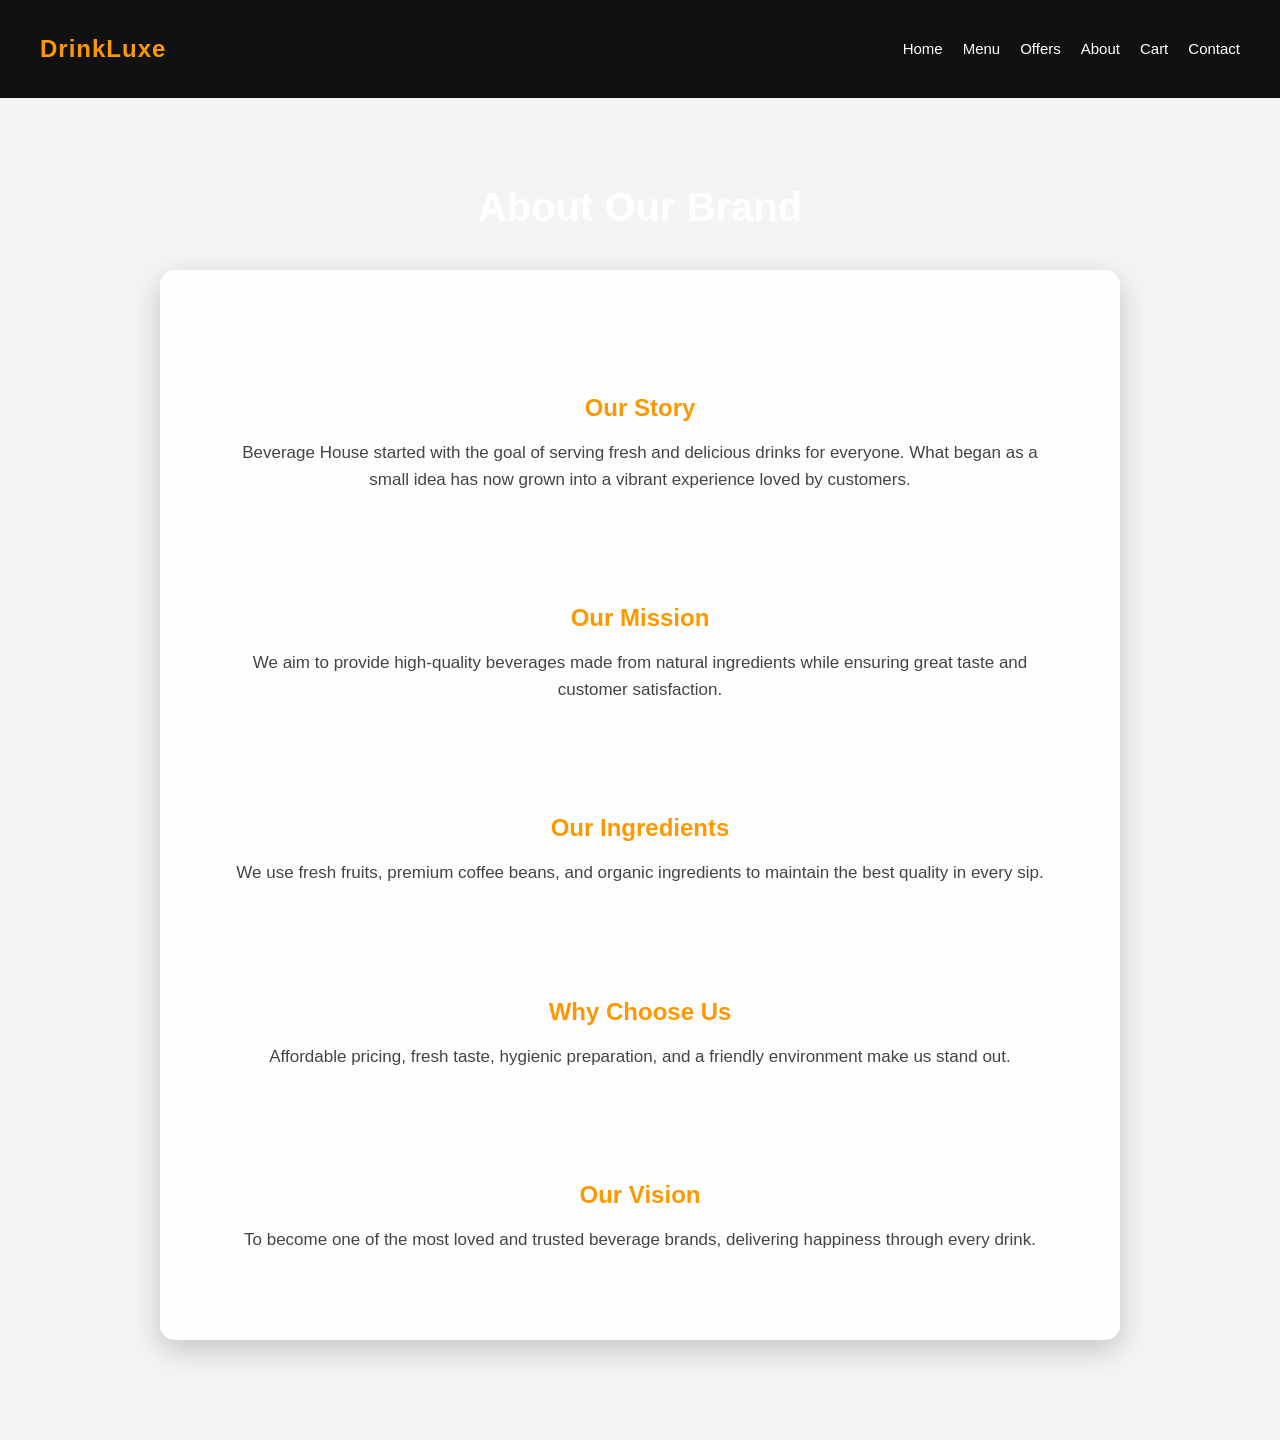
<file: about.html>
<!DOCTYPE html>
<html>
<head>
<title>About Us | DrinkLuxe</title>

<style>

body{
font-family:Arial;
margin:0;
background:#f4f4f4;
}

/* NAVBAR */
nav{
background:#111;
padding:15px 40px;
display:flex;
justify-content:space-between;
align-items:center;
position:sticky;
top:0;
z-index:1000;
}

nav h1{
color:#ff9800;
letter-spacing:1px;
}

nav ul{
display:flex;
list-style:none;
}

nav ul li{
margin-left:20px;
}

nav ul li a{
color:white;
text-decoration:none;
font-size:15px;
transition:0.3s;
}

nav ul li a:hover{
color:#ff9800;
}

/* BACKGROUND */
body{
background-image: url("https://i.pinimg.com/236x/c2/7f/15/c27f1526875145441ae5d3331c24ca3b.jpg");
background-size: cover;
background-position: center;
background-repeat: no-repeat;
background-attachment: fixed;
}

/* MAIN CONTAINER */
.container{
padding:60px 20px;
text-align:center;
max-width:1100px;
margin:auto;
}

/* GLASS EFFECT CARD */
.about{
background: rgba(255,255,255,0.9);
backdrop-filter: blur(10px);
padding:50px 40px;
border-radius:15px;
margin:40px auto;
width:80%;
box-shadow: 0 10px 30px rgba(0,0,0,0.2);
}

/* TITLE */
.container h1{
font-size:40px;
color:#222;
margin-bottom:20px;
}

/* SECTIONS */
.section{
margin-top:30px;
padding:20px;
border-radius:10px;
transition:0.3s;
}

/* HOVER EFFECT */
.section:hover{
background:rgba(255,152,0,0.1);
transform:translateY(-5px);
}

/* HEADINGS */
h3{
font-size:24px;
color:#ff9800;
margin-bottom:10px;
}

/* TEXT */
p{
font-size:17px;
color:#444;
line-height:1.6;
}

/* RESPONSIVE */
@media(max-width:768px){
.about{
width:95%;
padding:30px;
}

.container h1{
font-size:30px;
}
}

</style>

</head>

<body>

<nav>

<h1>DrinkLuxe</h1>

<ul>
<li><a href="index.html">Home</a></li>
<li><a href="menu.html">Menu</a></li>
<li><a href="offers.html">Offers</a></li>
<li><a href="about.html">About</a></li>
<li><a href="cart.html">Cart</a></li>
<li><a href="contact.html">Contact</a></li>
</ul>

</nav>

<div class="container">

<h1 style="color:white">About Our Brand</h1>

<div class="about">

<div class="section">
<h3>Our Story</h3>
<p>Beverage House started with the goal of serving fresh and delicious drinks for everyone. What began as a small idea has now grown into a vibrant experience loved by customers.</p>
</div>

<div class="section">
<h3>Our Mission</h3>
<p>We aim to provide high-quality beverages made from natural ingredients while ensuring great taste and customer satisfaction.</p>
</div>

<div class="section">
<h3>Our Ingredients</h3>
<p>We use fresh fruits, premium coffee beans, and organic ingredients to maintain the best quality in every sip.</p>
</div>

<div class="section">
<h3>Why Choose Us</h3>
<p>Affordable pricing, fresh taste, hygienic preparation, and a friendly environment make us stand out.</p>
</div>

<div class="section">
<h3>Our Vision</h3>
<p>To become one of the most loved and trusted beverage brands, delivering happiness through every drink.</p>
</div>

</div>

</div>

</body>
</html>
</file>
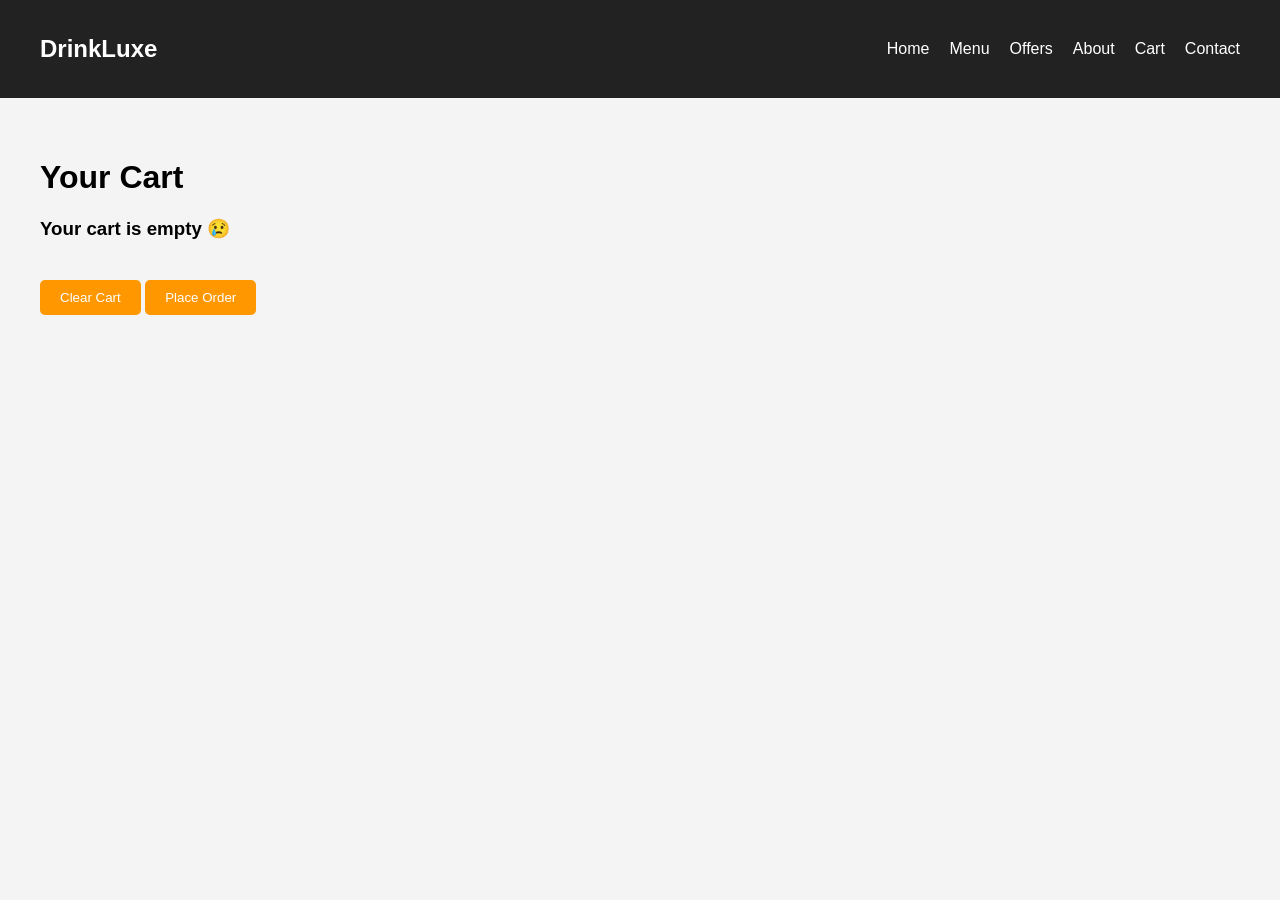
<file: cart.html>
<!DOCTYPE html>
<html>
<head>
<title>Your Cart</title>

<style>

body{
font-family:Arial;
margin:0;
background:#f4f4f4;
}

/* NAVBAR */
nav{
background:#222;
padding:15px 40px;
display:flex;
justify-content:space-between;
align-items:center;
}

nav h1{ color:white; }

nav ul{
list-style:none;
display:flex;
}

nav ul li{ margin-left:20px; }

nav ul li a{
color:white;
text-decoration:none;
}

nav ul li a:hover{
color:#ff9800;
}

/* CONTAINER */
.container{
padding:40px;
}

/* CART ITEMS */
.cart-item{
display:flex;
align-items:center;
background:white;
margin-bottom:20px;
padding:15px;
border-radius:10px;
box-shadow:0 4px 10px rgba(0,0,0,0.1);
}

.cart-item img{
width:80px;
height:80px;
object-fit:cover;
border-radius:10px;
margin-right:20px;
}

.item-info{
flex:1;
}

.item-info h3{
margin:0;
}

.remove-btn{
background:red;
color:white;
border:none;
padding:8px 15px;
border-radius:5px;
cursor:pointer;
}

.remove-btn:hover{
background:darkred;
}

/* TOTAL */
.total{
text-align:right;
font-size:20px;
margin-top:20px;
}

.clear-btn{
margin-top:20px;
padding:10px 20px;
background:#ff9800;
color:white;
border:none;
border-radius:5px;
cursor:pointer;
}

.clear-btn:hover{
background:#e68900;
}

</style>

</head>

<body>

<nav>
<h1>DrinkLuxe</h1>
<ul>
<li><a href="index.html">Home</a></li>
<li><a href="menu.html">Menu</a></li>
<li><a href="offers.html">Offers</a></li>
<li><a href="about.html">About</a></li>
<li><a href="cart.html">Cart</a></li>
<li><a href="contact.html">Contact</a></li>
</ul>
</nav>

<div class="container">

<h1>Your Cart</h1>

<div id="cart-container"></div>

<div class="total" id="total"></div>

<button class="clear-btn" onclick="clearCart()">Clear Cart</button>
<button class="clear-btn" onclick="placeOrder()">Place Order</button>

</div>


<script>


function loadCart(){
    let cart = JSON.parse(localStorage.getItem("cart")) || [];
    let container = document.getElementById("cart-container");
    let total = 0;

    container.innerHTML = "";

    cart.forEach((item, index) => {

        total += parseFloat(item.price);

        container.innerHTML += `
        <div class="cart-item">
            <img src="${item.img}">
            <div class="item-info">
                <h3>${item.name}</h3>
                <p>$${item.price}</p>
            </div>
            <button class="remove-btn" onclick="removeItem(${index})">Remove</button>
        </div>
        `;
    });

    if(cart.length === 0){
        container.innerHTML = "<h3>Your cart is empty 😢</h3>";
        document.getElementById("total").innerText = "";
    } else {
        document.getElementById("total").innerText = "Total: $" + total.toFixed(2);
    }
}

function removeItem(index){
    let cart = JSON.parse(localStorage.getItem("cart")) || [];
    cart.splice(index,1);
    localStorage.setItem("cart", JSON.stringify(cart));
    loadCart();
}

function clearCart(){
    localStorage.removeItem("cart");
    loadCart();
}

/* ✅ ADD THIS FUNCTION HERE */
function placeOrder(){

    let cart = JSON.parse(localStorage.getItem("cart")) || [];

    if(cart.length === 0){
        alert("Your cart is empty!");
        return;
    }
    else{
        alert("Order is successfully placed");
        localStorage.removeItem("cart");
    loadCart();
    }

    const popup = document.getElementById("order-popup");

    popup.style.top = "20px";

    localStorage.removeItem("cart");
    loadCart();

    setTimeout(() => {
        popup.style.top = "-80px";
    }, 3000);
}

loadCart();




</script>

</body>
</html>
</file>
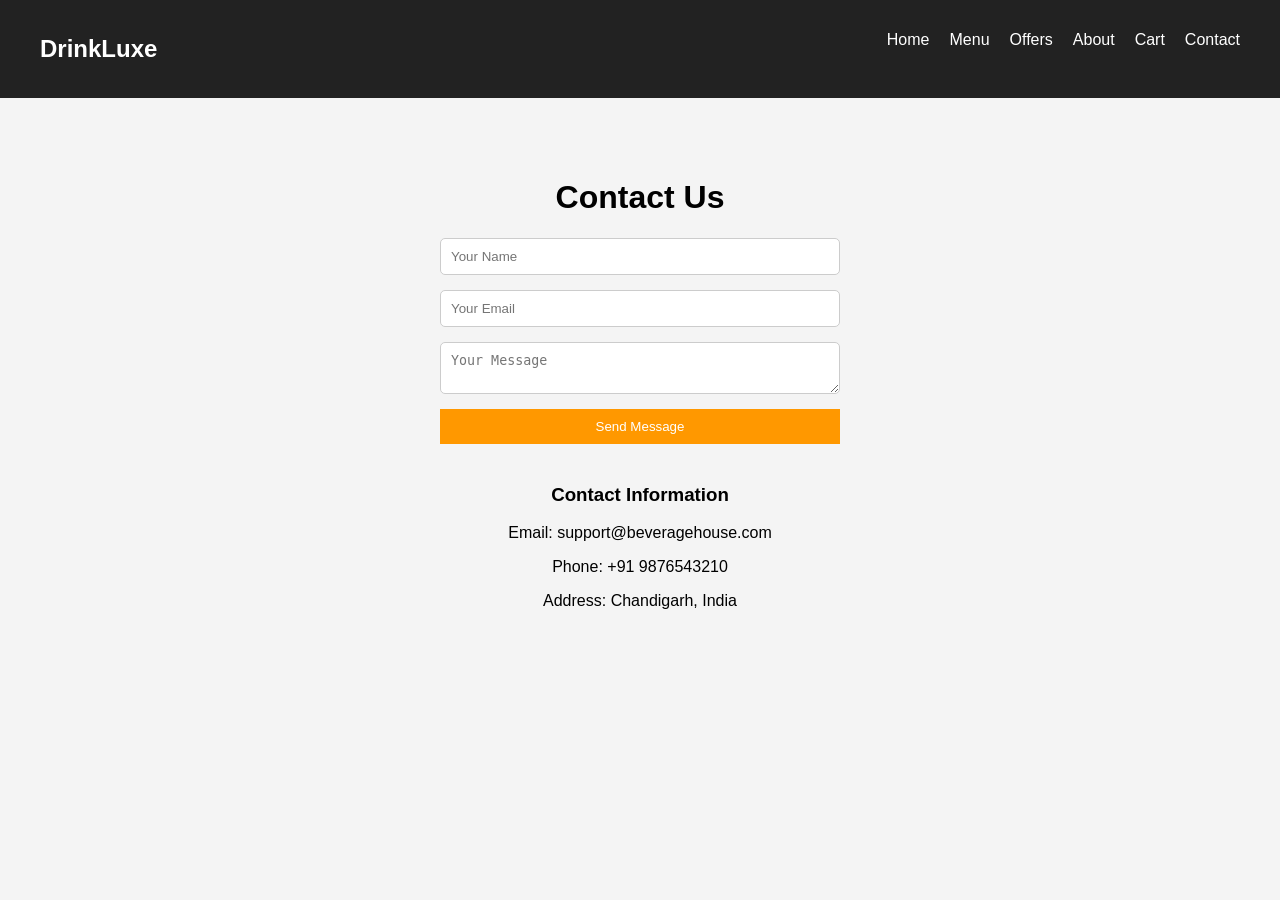
<file: contact.html>
<!DOCTYPE html>
<html>
<head>
<title>Contact Us</title>

<style>

body{
font-family:Arial;
margin:0;
background:#f4f4f4;
}

nav{
background:#222;
padding:15px 40px;
display:flex;
justify-content:space-between;
}

nav h1{
color:white;
}

nav ul{
display:flex;
list-style:none;
}

nav ul li{
margin-left:20px;
}

nav ul li a{
color:white;
text-decoration:none;
}

nav ul li a:hover{
color:#ff9800;
}

.container{
padding:60px;
text-align:center;
}

form{
max-width:400px;
margin:auto;
display:flex;
flex-direction:column;
gap:15px;
}

input, textarea{
padding:10px;
border:1px solid #ccc;
border-radius:5px;
}

button{
padding:10px;
background:#ff9800;
border:none;
color:white;
cursor:pointer;
}

button:hover{
background:#e68900;
}

.info{
margin-top:40px;
}
h1{
    color: black;
}

</style>

</head>

<body>

<nav>

<h1>DrinkLuxe</h1>

<ul>
<li><a href="index.html">Home</a></li>
<li><a href="menu.html">Menu</a></li>
<li><a href="offers.html">Offers</a></li>
<li><a href="about.html">About</a></li>
<li><a href="cart.html">Cart</a></li>
<li><a href="contact.html">Contact</a></li>
</ul>

</nav>


<div class="container">

<h1>Contact Us</h1>

<form>

<input type="text" placeholder="Your Name">

<input type="email" placeholder="Your Email">

<textarea placeholder="Your Message"></textarea>

<button>Send Message</button>

</form>

<div class="info">

<h3>Contact Information</h3>

<p>Email: support@beveragehouse.com</p>
<p>Phone: +91 9876543210</p>
<p>Address: Chandigarh, India</p>

</div>

</div>

</body>
</html>
</file>
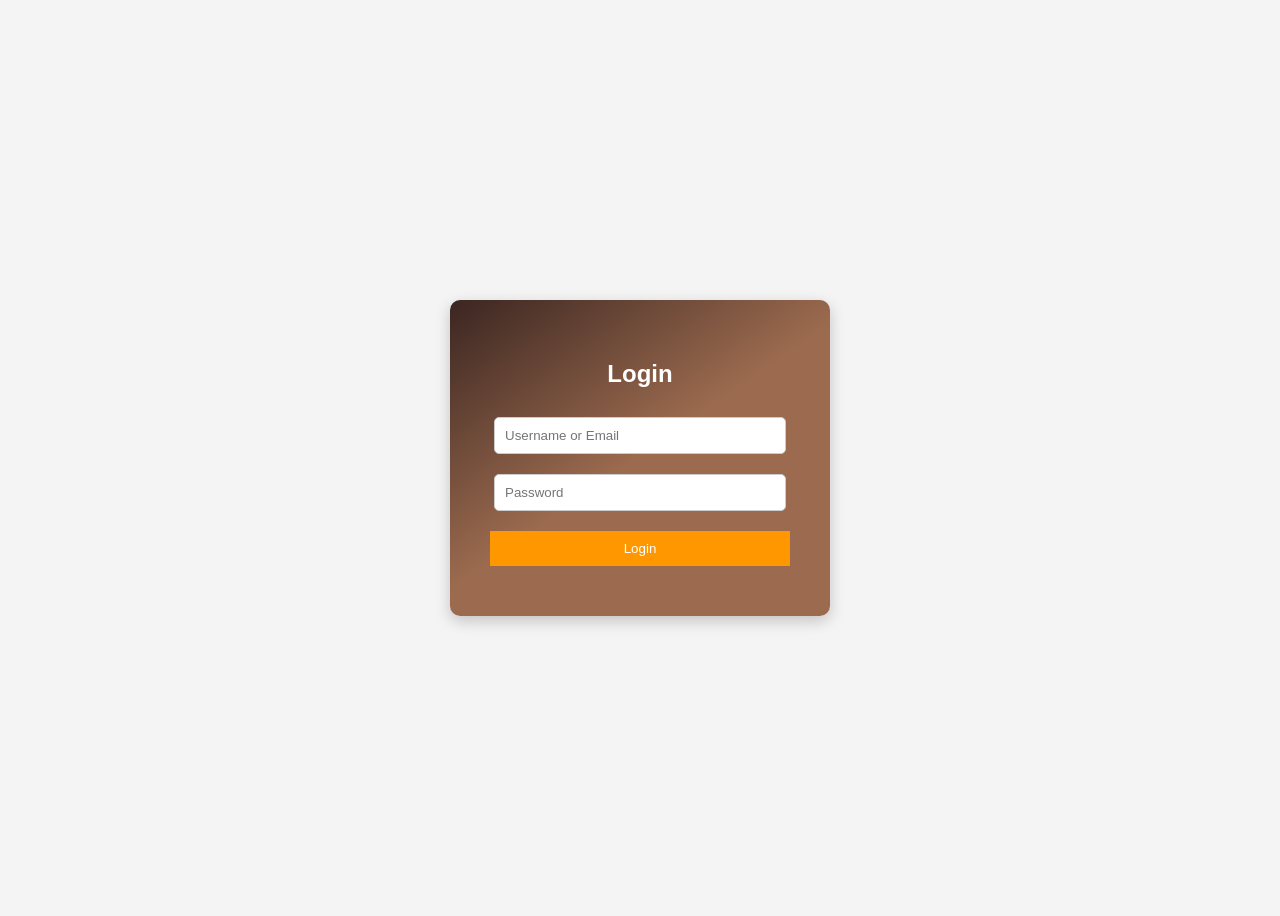
<file: login pg.html>
<!DOCTYPE html>
<html>
<head>
<title>Login</title>

<style>
body{
font-family:Arial;
background:#f4f4f4;
display:flex;
justify-content:center;
align-items:center;
height:100vh;
background-image:url(//img.freepik.com/free-photo/top-view-delicious-coffee-beans-arrangement_23-2150691447.jpg?semt=ais_hybrid&w=740&q=80);
background-size: cover;
background-repeat: no-repeat;
}

.box{
background:white;
padding:40px;
border-radius:10px;
width:300px;
text-align:center;
box-shadow:0 5px 15px rgba(0,0,0,0.2);
}

input{
width:90%;
padding:10px;
margin:10px 0;
border-radius:5px;
border:1px solid #ccc;
}

button{
padding:10px;
width:100%;
background:#ff9800;
margin:10px 0;
border:none;
color:white;
cursor:pointer;
}
.box{
    background: linear-gradient(145deg, #3B2621, #9C6B4F, #9C6B4F);
}
</style>
</head>

<body>

<div class="box">
<h2 style="color:white">Login</h2>

<input type="text" id="user" placeholder="Username or Email">
<input type="password" id="pass" placeholder="Password">

<button onclick="login()">Login</button>
</div>

<script>
function login(){
  let u = document.getElementById("user").value.trim();
  let p = document.getElementById("pass").value;

  if(!u || !p){
    alert("Please enter details");
    return;
  }

  /* CHECK LOCALSTORAGE FOR REGISTERED USER */
  let stored = localStorage.getItem("userData");

  if(!stored){
    alert("No account found. Please sign up first.");
    return;
  }

  let user = JSON.parse(stored);

  /* MATCH BY EMAIL OR NAME + PASSWORD */
  if((u === user.email || u === user.name) && p === user.password){
    localStorage.setItem("isLoggedIn", "true");
    alert("Welcome back, " + user.name + "! 👋");
    window.location.href = "index.html";
  } else {
    alert("Incorrect username or password. Please try again.");
  }
}
</script>

</body>
</html>
</file>
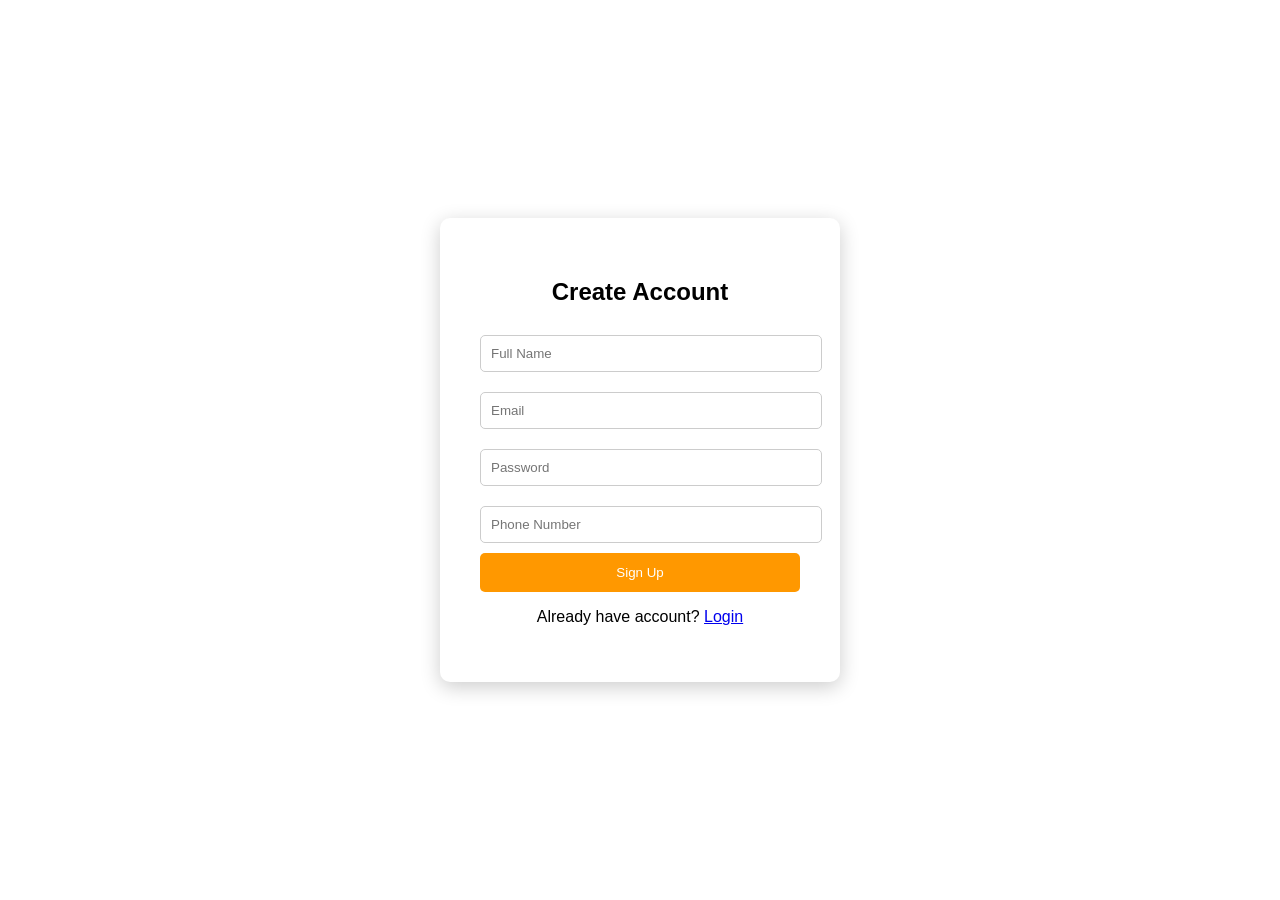
<file: signin.html>
<!DOCTYPE html>
<html>
<head>
<title>Sign Up | DrinkLuxe</title>

<style>
body{
font-family:Arial;
margin:0;
background:#f4f4f4;
display:flex;
justify-content:center;
align-items:center;
height:100vh;
 background: url("https://images.squarespace-cdn.com/content/v1/57d9b89d9de4bb43099b7be3/1554151557275-WBO2P1IWCNJGHFSZJBRS/LisaDiederichPhotography_BobbyHotel_TavernCafe-10.jpg");
 background-size: cover;
  
}

.container{
background:white;
padding:40px;
border-radius:10px;
width:320px;
text-align:center;
box-shadow:0 5px 20px rgba(0,0,0,0.2);
}

input{
width:100%;
padding:10px;
margin:10px 0;
border:1px solid #ccc;
border-radius:5px;
}

button{
width:100%;
padding:12px;
background:#ff9800;
border:none;
color:white;
cursor:pointer;
border-radius:5px;
}

button:hover{
background:#e68900;
}

</style>

</head>

<body>

<div class="container">

<h2>Create Account</h2>

<form onsubmit="signup(event)">

<!-- NAME -->
<input type="text" id="name" placeholder="Full Name"
required minlength="3">

<!-- EMAIL -->
<input type="email" id="email" placeholder="Email"
required>

<!-- PASSWORD -->
<input type="password" id="password" placeholder="Password"
required minlength="6"
pattern="(?=.*[0-9])(?=.*[a-z])(?=.*[A-Z]).{6,}"
title="Must contain at least 1 number, 1 uppercase, 1 lowercase letter">

<!-- PHONE (optional but validated) -->
<input type="tel" placeholder="Phone Number"
pattern="[0-9]{10}"
title="Enter 10 digit phone number">

<button type="submit" id="submit">Sign Up</button>

</form>

<p>Already have account? <a href="login pg.html">Login</a></p>

</div>

<script>
function signup(e){
  e.preventDefault();

  let name = document.getElementById("name").value;
  let email = document.getElementById("email").value;
  let password = document.getElementById("password").value;

  /* SAVE USER */
  let user = {name, email, password};
  localStorage.setItem("userData", JSON.stringify(user));

  /* MARK USER AS LOGGED IN */
  localStorage.setItem("isLoggedIn", "true");

  /* NICE POPUP */
  alert("Account Created Successfully 🎉");

  /* REDIRECT TO HOME */
  window.location.href = "login pg.html";
}
</script>
</body>
</html>
</file>
